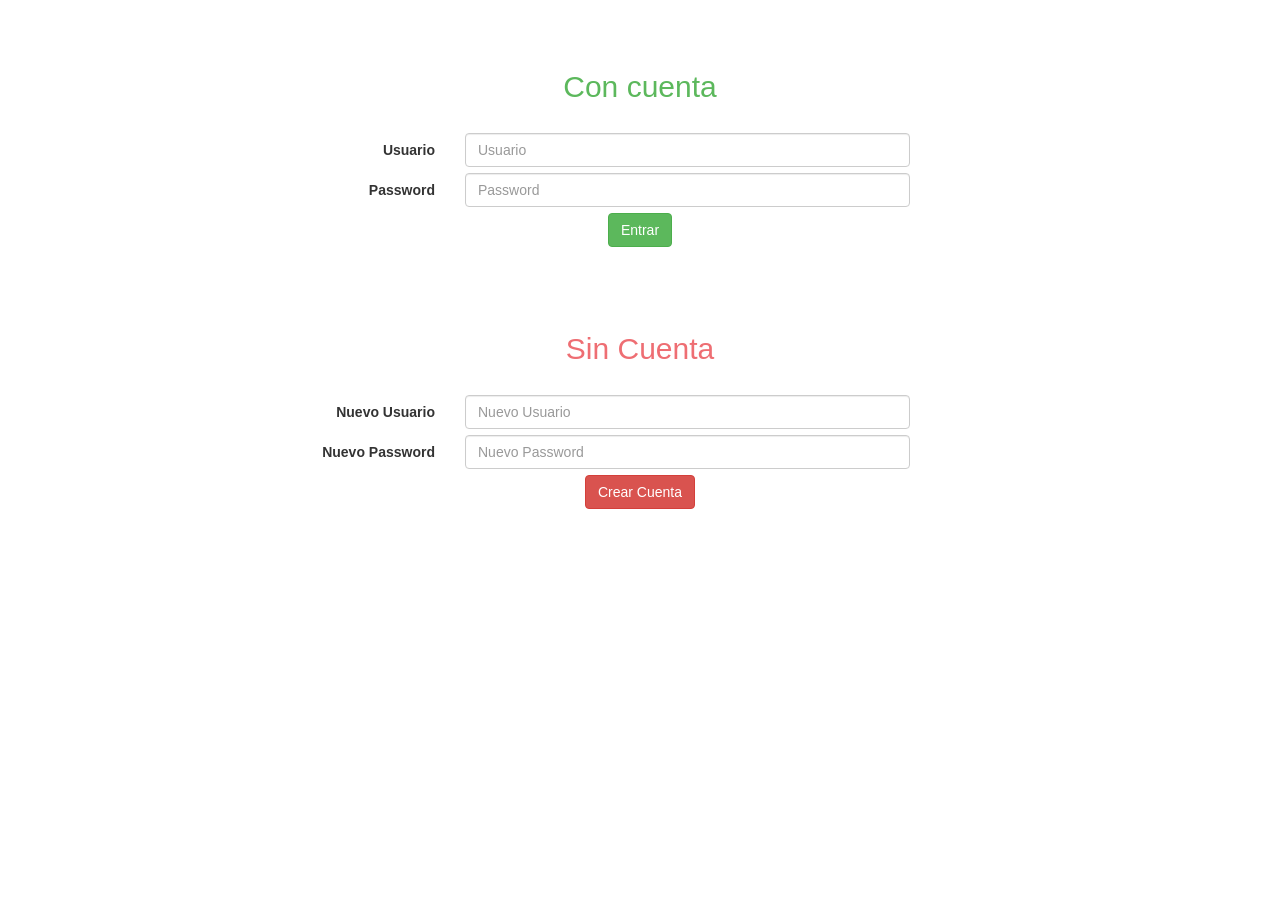
<file: login/index.html>
<!DOCTYPE html>
<html lang="en">
<head>
	<meta charset="UTF-8">
	<title>Login</title>
	<link rel="stylesheet" href="../tweet/css/bootstrap.css">
	<link rel="icon" href="login.png" sizes="16x16">
</head>
<body>




	<div class="container" style="margin-top:50px">
		<h2 class="text-center" style="color:#5CB85C">Con cuenta</h1>
		<br>
		<form class="form-horizontal">
		  
		    <label class="col-sm-4 control-label">Usuario</label>
		    <div class="col-sm-5">
		      <input type="text" id="user" class="form-control" placeholder="Usuario">
		 	</div>
		 	<br>
		 	<br>
		    <label for="inputPassword3" class="col-sm-4 control-label">Password</label>
		    <div class="col-sm-5">
		      <input type="password" id="clave" class="form-control" id="inputPassword3" placeholder="Password">
		    </div>
		    <br>
		    <br>
		  <div class="form-group">
		    <div class="text-center">
		      <button type="submit" class="btn btn-success" onclick="entrar()">Entrar</button>
		    </div>
		  </div>
		</form>
	</div>





	<div class="container" style="margin-top:50px">
		<h2 class="text-center" style="color:#EE6E73">Sin Cuenta</h1>
		<br>
		<form class="form-horizontal">
		  
		    <label class="col-sm-4 control-label">Nuevo Usuario</label>
		    <div class="col-sm-5">
		      <input type="text" id="newuser" class="form-control" placeholder="Nuevo Usuario">
		 	</div>
		 	<br>
		 	<br>
		    <label for="inputPassword3" class="col-sm-4 control-label">Nuevo Password</label>
		    <div class="col-sm-5">
		      <input type="password" id="newclave" class="form-control" id="inputPassword3" placeholder="Nuevo Password">
		    </div>
		    <br>
		    <br>
		  <div class="form-group">
		    <div class="text-center">
		      <button type="button" class="btn btn-danger" onclick="crear()">Crear Cuenta</button>
		    </div>
		  </div>
		</form>
	</div>


	<script src="js/data.js"></script>
	<script src="js/login.js"></script>
</body>
</html>
</file>
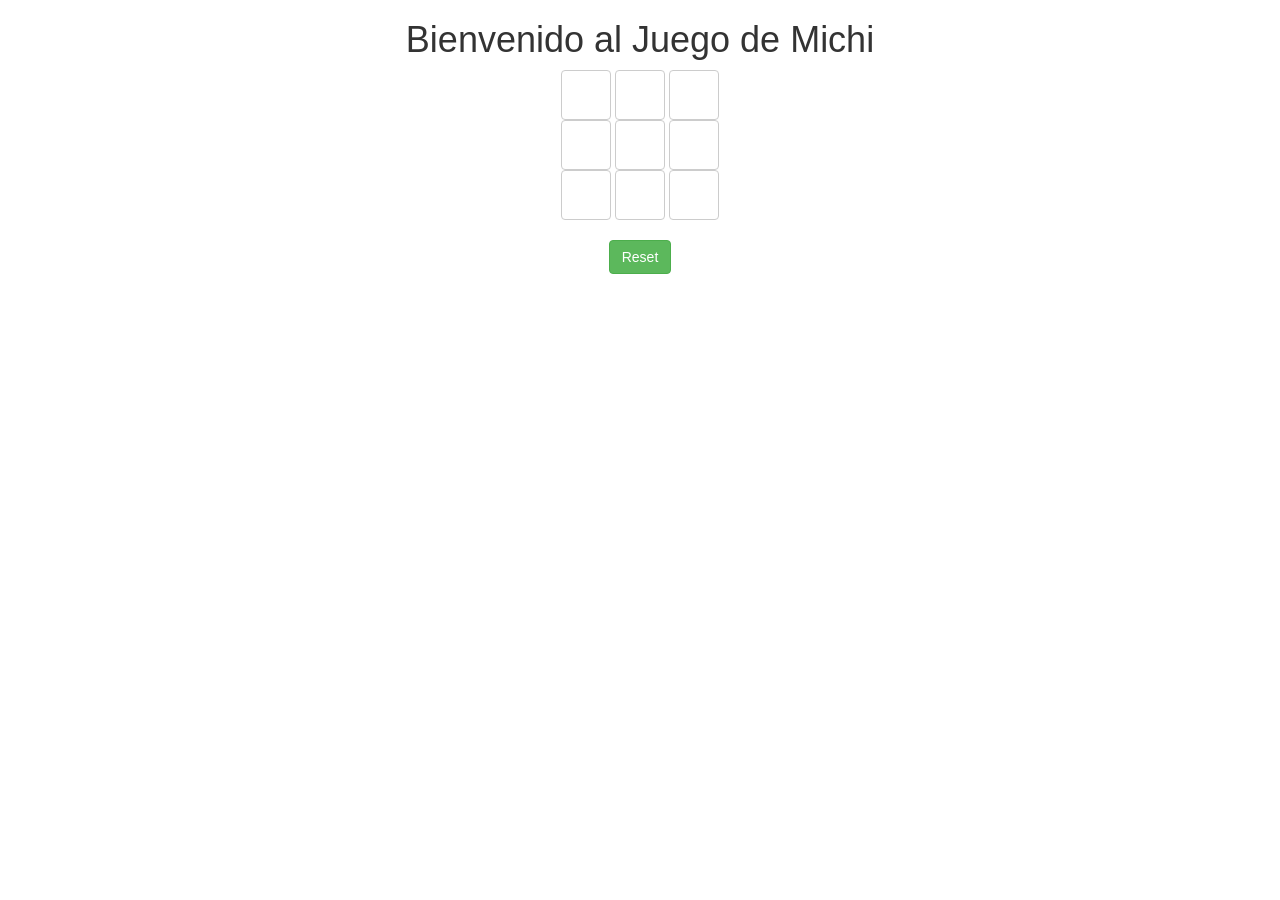
<file: michi/index.html>
<!DOCTYPE html>
<html>
    <head>
        <meta charset="UTF-8">
        <title>Tic tac toe</title>
        <link rel="icon" href="http://cdn8.staztic.com/app/a/6759/6759945/tres-en-raya-1-l-124x124.png" sizes="16x16">
        <link rel="stylesheet" href="https://maxcdn.bootstrapcdn.com/bootstrap/3.3.6/css/bootstrap.min.css">
        <link rel="stylesheet" href="css/main.css">
        <meta name="viewport" content="width=device-width, initial-scale=1, maximum-scale=1, user-scalable=no">
    </head>
    <body>
        <div class="container">
            <h1 class="text-center">Bienvenido al Juego de Michi</h1>
            <div id="michi" class="row text-center">
                <div class="row">
                    <button class="casilla btn btn-default" type="button" id="x1"></button>
                    <button class="casilla btn btn-default" type="button" id="x2"></button>
                    <button class="casilla btn btn-default" type="button" id="x3"></button>
                </div>
                <div class="row">
                    <button class="casilla btn btn-default" type="button" id="x4"></button>
                    <button class="casilla btn btn-default" type="button" id="x5"></button>
                    <button class="casilla btn btn-default" type="button" id="x6"></button>
                </div>
                <div class="row">
                    <button class="casilla btn btn-default" type="button" id="x7"></button>
                    <button class="casilla btn btn-default" type="button" id="x8"></button>
                    <button class="casilla btn btn-default" type="button" id="x9"></button>
                </div>
                <br>
                <button id="reset" class="btn btn-success">Reset</button>
            </div>
        </div>
        <script src="https://code.jquery.com/jquery-2.2.2.js"></script>
        <script src="js/michi.js"></script>
    </body>
</html>
</file>
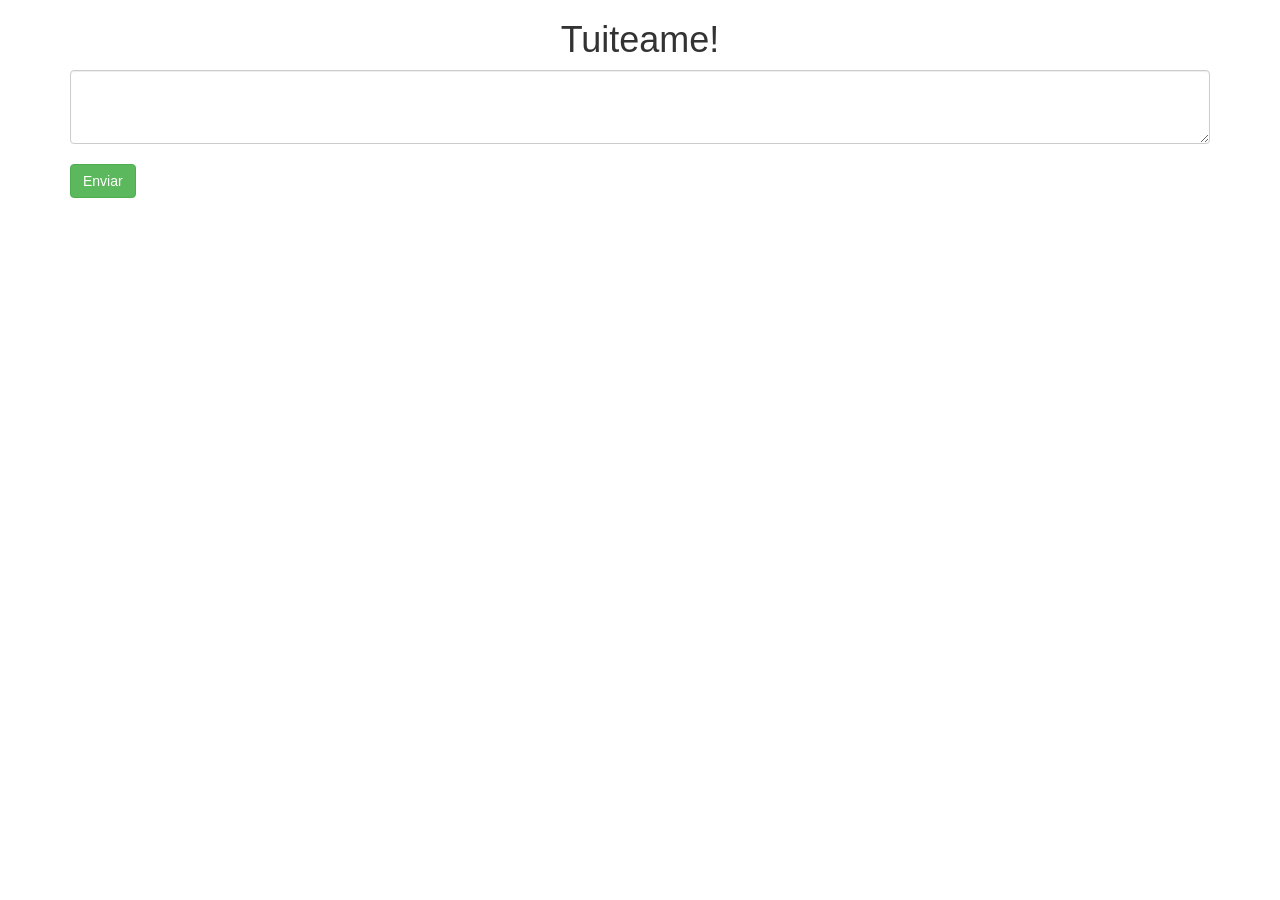
<file: tweet/index.html>
<!DOCTYPE html>
<html>
    <head>
        <meta charset="UTF-8">
        <title>Tweet</title>
        <link rel="stylesheet" href="css/bootstrap.css">
        <link rel="icon" href="http://images2.fanpop.com/images/photos/5600000/Tweety-Bird-Icon-tweety-bird-5607659-200-200.gif" sizes="16x16">
        <meta name="viewport" content="width=device-width, initial-scale=1, maximum-scale=1, user-scalable=no">
    </head>
    <body>
        <div class="container">
            <h1 class="text-center">Tuiteame!</h1>
            <textarea class="form-control" name="" id="texto" cols="30" rows="3"></textarea>
            <br>
            <button type="button" class="btn btn-success" onclick="tuitear()">Enviar</button>
            <ul id="lista" class="list-group">
            
            </ul>   

        </div>

        <script src="js/main.js"></script>
    </body>
</html>
</file>
<file: michi/css/main.css>
.casilla{
	height: 50px;
	width: 50px;
	display: inline-block;
}
</file>
